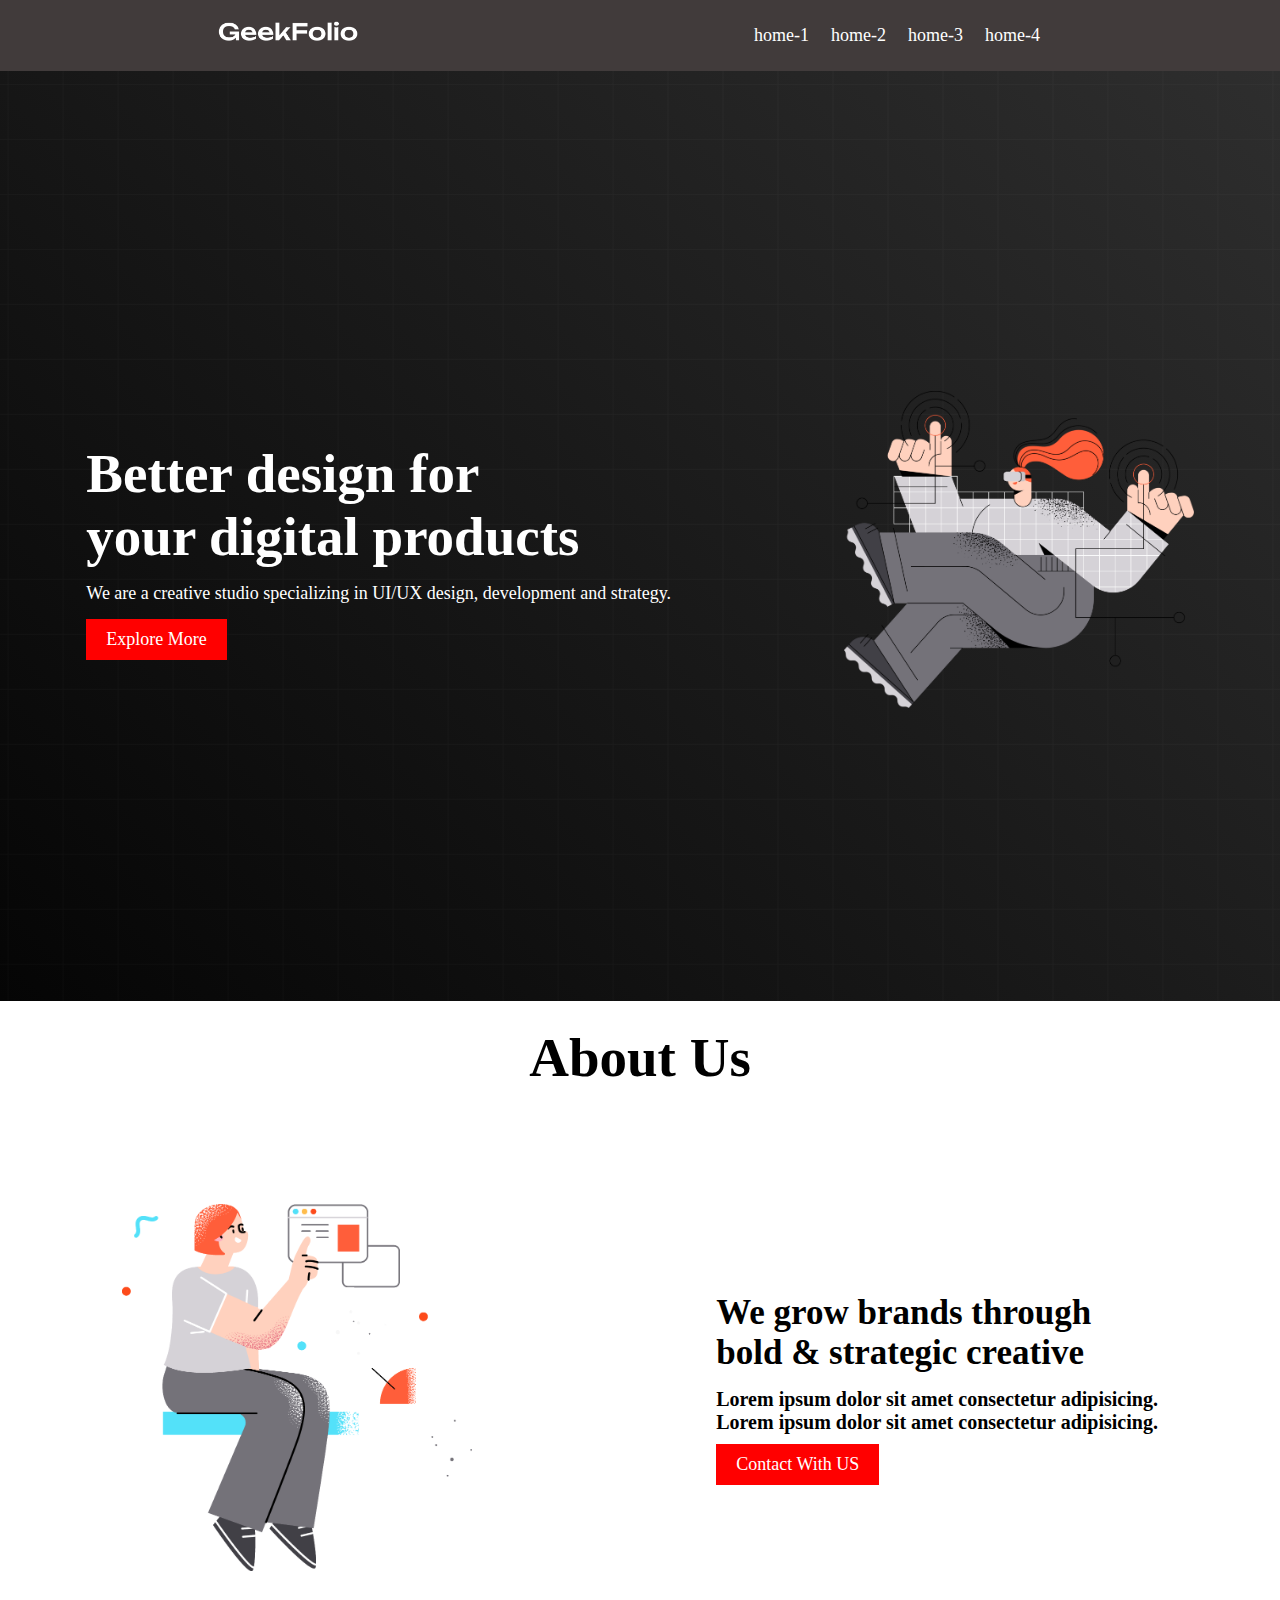
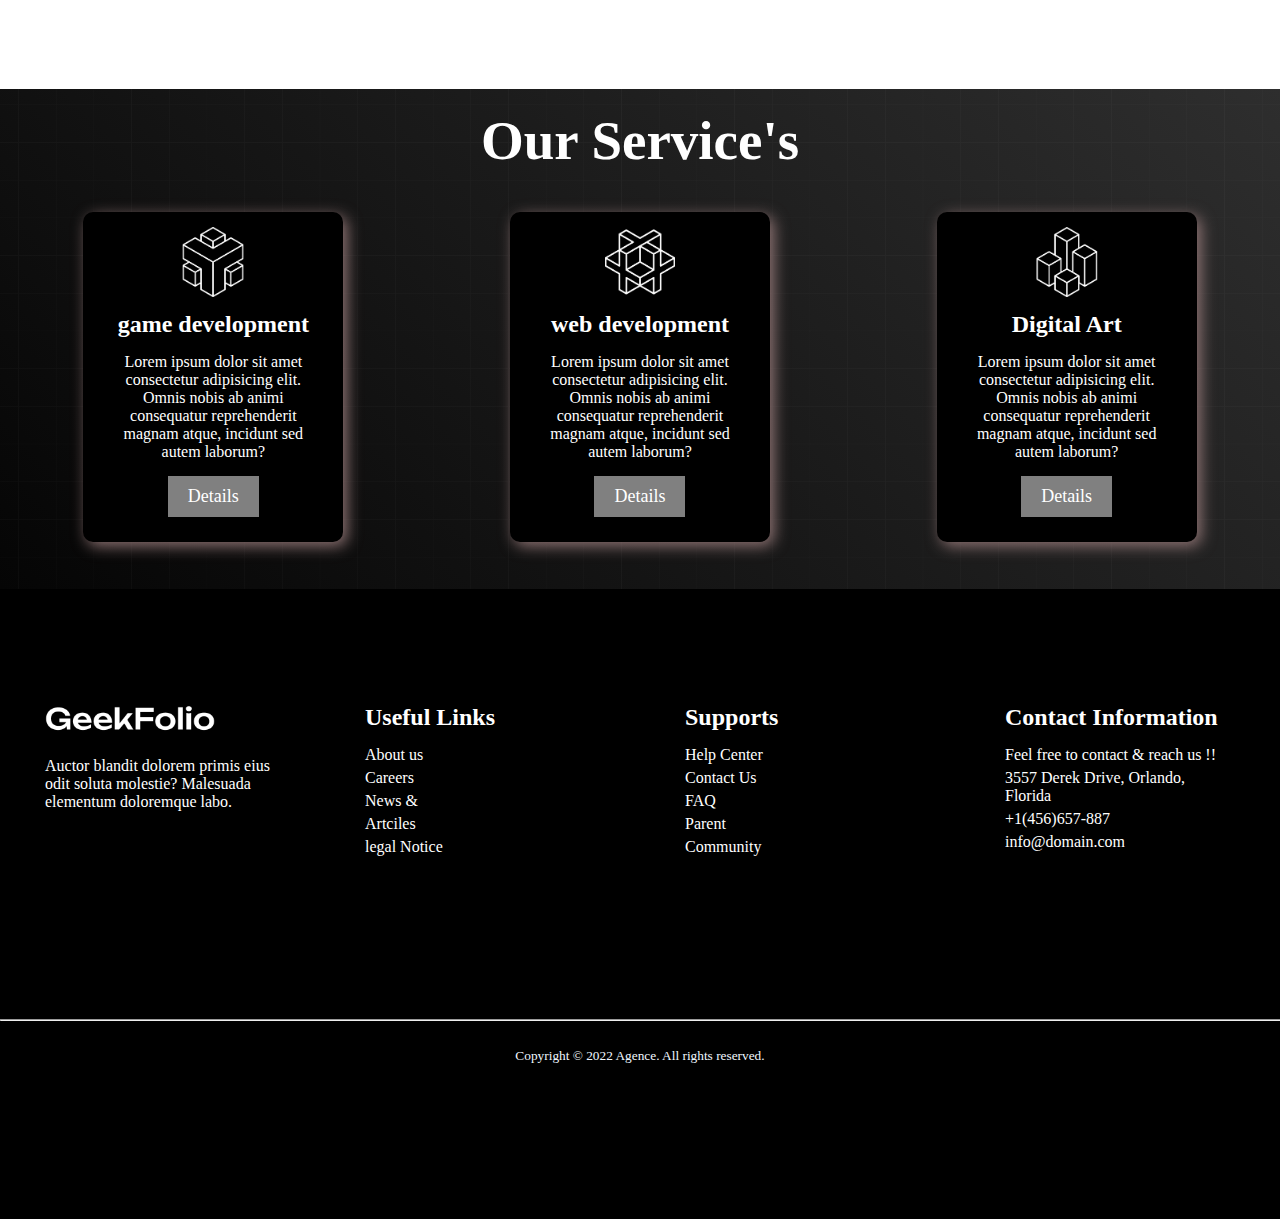
<file: index.html>
<!DOCTYPE html>
<html lang="en">
<head>
    <meta charset="UTF-8">
    <meta name="viewport" content="width=device-width, initial-scale=1.0">
    <title>Digital-Product</title>
    <link rel="stylesheet" href="style/style.css">
</head>
<body>
    <!-- this is header section -->
    <header>
        <nav>
            <div class="menu-container">
                <div class="logo">
                    <img class="logo-photo" src="./logo/logo-light.png" alt="">
                </div>
                <div class="menus">
                    <!-- li*4{home-$} -->
                    <li class="item">home-1</li>
                    <li class="item">home-2</li>
                    <li class="item">home-3</li>
                    <li class="item">home-4</li>
                </div>
            </div>
        </nav>
    </header>

    <!-- this is header main section -->
    <main>
        <!-- banner section -->
        <section>
            <div class="banner-container">
                <div class="banner-text">
                    <h1 class="title">Better design for <br>
                        your digital products</h1>
                        <p class="description">We are a creative studio specializing in UI/UX design, development and strategy.</p>
                        <button class="btn">Explore More</button>
                </div>
                <div class="banner-photo">
                    <img class="banner-img" src="./images/banner.png" alt="">
                </div>
            </div>
        </section>

        <!-- this is about us section -->
        <section>
            <h1 class="title about-title">About Us</h1>
            <div class="about-container">
                <div class="about-info">
                    <h3 class="second-title">We grow brands through <br>
                        bold & strategic creative</h3>
                        <div class="about-description">
                            <p >Lorem ipsum dolor sit amet consectetur adipisicing.</p>
                        <p >Lorem ipsum dolor sit amet consectetur adipisicing.</p> 
                        </div> 
                    <button class="btn about-btn">Contact With US</button>      
                </div>
                

                <div class="about-photo">
                    <img class="banner-img" src="./images/section.png" alt="">
                </div>
            </div>
        </section>

        <!-- this is service section -->
        <section class="service-background">
            <h1 class="Service">Our Service's</h1>
            <div class="service-container">
                <div class="box">
                    <img class="icon" src="icon/0.png" alt="">
                    <h2 class="box-title">game development</h2>
                    <p class="box-description">Lorem ipsum dolor sit amet consectetur adipisicing elit. Omnis nobis ab animi consequatur reprehenderit magnam atque, incidunt sed autem laborum?</p>
                    <button class="btn box-btn">Details</button>
                </div>
                <div class="box">
                    <img class="icon" src="icon/1.png" alt="">
                    <h2 class="box-title">web development</h2>
                    <p class="box-description">Lorem ipsum dolor sit amet consectetur adipisicing elit. Omnis nobis ab animi consequatur reprehenderit magnam atque, incidunt sed autem laborum?</p>
                    <button class="btn box-btn">Details</button>
                </div>
                <div class="box">
                    <img class="icon" src="icon/2.png" alt="">
                    <h2 class="box-title">Digital Art</h2>
                    <p class="box-description">Lorem ipsum dolor sit amet consectetur adipisicing elit. Omnis nobis ab animi consequatur reprehenderit magnam atque, incidunt sed autem laborum?</p>
                    <button class="btn box-btn">Details</button>
                </div>
            </div>
        </section>

    </main>

    <!-- this is header footer section -->
    <footer>
       <div class="footer-container">
                
                <div class="a">
                    
                    <img class="loge-pic" src="logo/logo-light.png" alt="">
                        <p>
                            Auctor blandit dolorem primis eius odit soluta molestie? Malesuada elementum doloremque labo.
                        </p>
                </div>
                <div class="a">
                    
                    <h2 >Useful Links</h2>
                        <li>About us</li>
                        <li>Careers</li>
                        <li>News &</li>
                        <li>Artciles</li>
                        <li>legal Notice</li>
                </div>
                <div class="a">
                    
                    <h2 >Supports</h2>
                        <li>Help Center</li>
                        <li>Contact Us</li>
                        <li>FAQ</li>
                        <li>Parent</li>
                        <li>Community</li>
                </div>
                <div class="a">
                    
                    <h2 >Contact Information</h2>
                        <li>Feel free to contact & reach us !!</li>
                        <li>3557 Derek Drive, Orlando, Florida</li>
                        <li>+1(456)657-887</li>
                        <li>info@domain.com</li>
                </div>
            </div>
            <hr class="hr">
            <p class="copy">
                <small>Copyright &copy; 2022 Agence. All rights reserved.</small>
              </p>
    </footer>
    
</body>
</html>
</file>
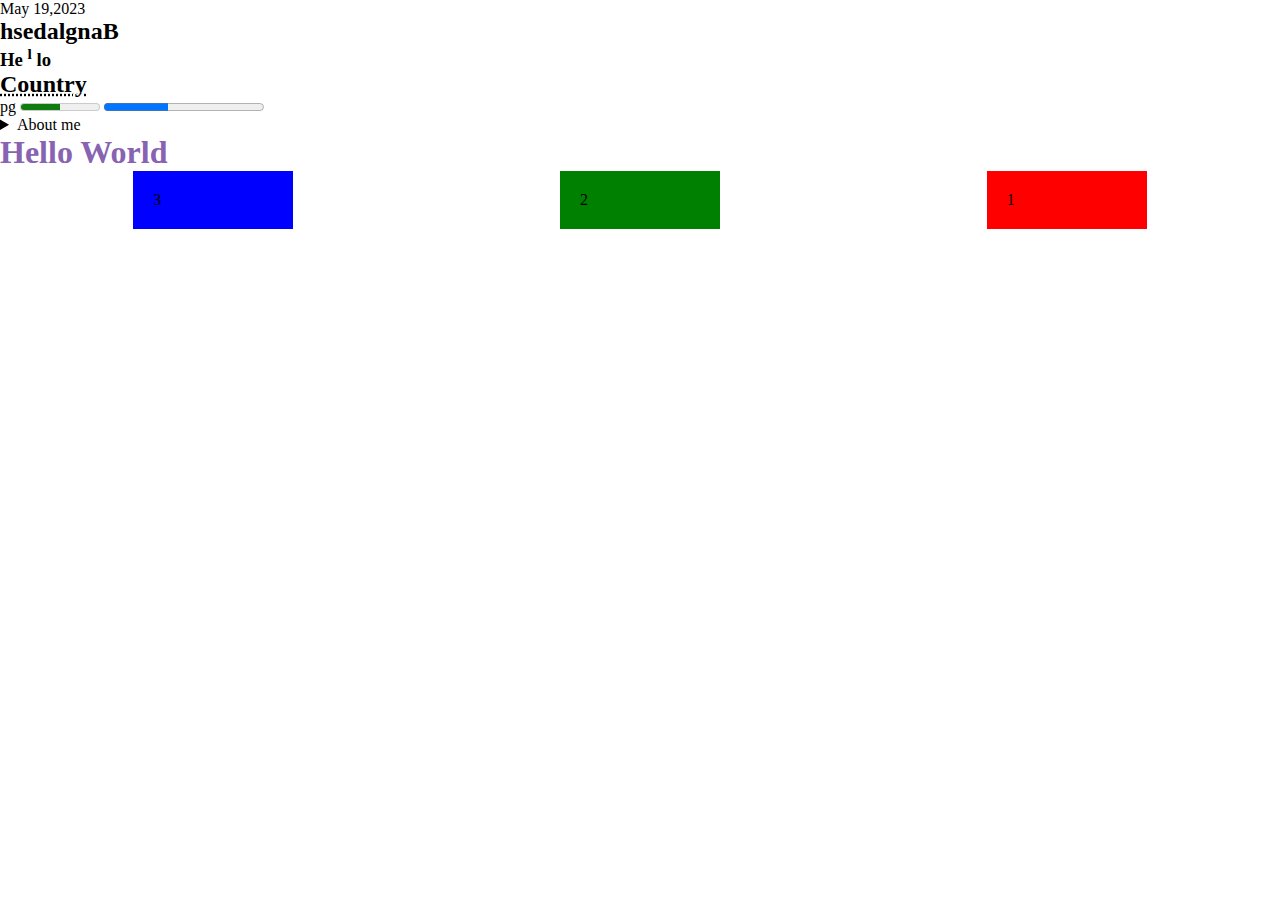
<file: test.html>
<!DOCTYPE html>
<html lang="en">
<head>
    <meta charset="UTF-8">
    <meta name="viewport" content="width=device-width, initial-scale=1.0">
    <title>Document</title>
    <link rel="stylesheet" href="style/test.css">
</head>
<body>
    <time datetime="19-05-2023">May 19,2023</time>
    <h2><bdo dir="rtl">Bangladesh</bdo></h2>
    <h3>He <sup>l</sup> lo</h3>
    <h2><abbr title="This is Bangladesh">Country</abbr></h2>
    <label for="disk">pg</label>
    <meter id="disk" value="0.5">

    </meter>
    <progress value="0.4"></progress>

    <details>
        <summary>About me</summary>
        <p>Lorem ipsum dolor sit amet consectetur adipisicing elit. Animi placeat quo at odit sunt id repellendus aperiam sint, ab possimus mollitia cum non. Nesciunt omnis inventore reprehenderit consectetur fuga facere?</p>
    </details>

    <h1 class="hello">Hello World</h1>

    <div class="container">

        <div class="box">1</div>
        <div class="box box-2">2</div>
        <div class="box box-3">3</div>

    </div>

</body>
</html>
</file>
<file: style/style.css>
/* header section style */

*{
    margin: 0px;
    padding: 0px;
    font-family: 'Times New Roman', Times, serif;
}

.menu-container{
    background-color: rgb(65, 59, 59);
    padding: 20px;
    display: flex;
    justify-content: space-around;
    align-items: center;
    color: white;
    list-style: none;
}

.logo-photo{
    width: 140px;
}
.menus{
    display: flex;
}
.item{
    margin-right: 15px;
    padding-right: 7px;
    font-size: 18px;
    cursor: pointer;
}

.item:hover{
    color: rgb(153, 53, 53);
}

/* banner section style */

.banner-container{
    display: flex;
    justify-content: space-around;
    align-items: center;
    height: 100vh;
    background-image: url("../images/background.png"),linear-gradient(45deg, rgb(5, 5, 5), #2e2e2e);
    color: white;
    background-size: cover;
    background-repeat: no-repeat;
    background-position: center;
    padding-top: 30px;
}

.title{
    font-size: 55px;
    font-weight: bold;
}

.description{
    font-size: 18px;
    margin-top: 15px;
    margin-bottom: 15px;
}

.banner-img{
    width: 350px;
}

.btn{
    padding: 10px 20px;
    background-color: red;
    border: none;
    color: white;
    font-size: 18px;
    cursor: pointer;
}

.btn:hover{
    background-color: rgb(172, 127, 255);
}


/* about us section style */

.about-title{
    text-align: center;
    margin-top: 25px;
}


.about-container{
    display: flex;
    justify-content: space-around;
    align-items: center;
    flex-direction: row-reverse;
    height: 600px;
    background-image: url("../images/background.png");
    background-size: cover;
    background-repeat: no-repeat;
    background-position: center;
}

.second-title{
    font-size: 35px;
    margin-bottom: 15px;
}
.about-description{
    font-size: 20px;
    font-weight: bold;
    margin-top: 15px;
}

.about-btn{
    margin-top: 10px;
}


/* this Service's section */
.Service{
    font-size: 55px;
    font-weight: bold; 
    color: rgb(20, 19, 19);
    text-align: center;
}

.box{
    width: 230px;
    height: 300px;
    box-shadow: 4px 4px 15px rgb(143, 116, 116);
    background-color: black;
    text-align: center;
    color: white;
    padding: 15px;
    border-radius: 10px;
}

.box:hover{
    box-shadow: 10px 10px 7px rgb(76, 185, 110);
}


.icon{
    width: 70px;
}
.box-btn{
    background-color: gray;
    margin-top: 10px;
}

.box-title{
    padding: 10px;
}

.box-description{
    padding: 5px;
}
.Service{
    color: white;
    padding: 20px 0px;
}

.service-container{
    display: flex;
    justify-content: space-around;
    align-items: center;
    margin: 20px 0px;
}

.service-background{
    background-image: url("../images/background.png"),linear-gradient(45deg, rgb(5, 5, 5), #2e2e2e);
    background-size: cover;
    background-repeat: no-repeat;
    background-position: center;
    color: white;
    height: 500px;
}

/* this footer section */

.footer-container{
    display: flex;
    justify-content: space-around;
    align-items: center;
    padding-top: 100px;
    max-width: 1400px;
    margin: auto;

}

footer{
    height: 70vh;
    width: 100%;
    background-color: black;
}    

.a{
    width: 230px;
    height: 300px;
    text-align: start;
    color: white;
    padding: 15px;
    border-radius: 10px;
    list-style: none;
}

.hr{
    width: 1400px;
    margin: auto;
}

.copy{
    color: aliceblue;
    text-align: center;
    margin-top: 25px;
}

.a > li{
    margin-bottom: 5px;
}
.a > h2{
    margin-bottom: 15px;
}

.a > p{
    margin-bottom: 5px;
}

.loge-pic{
    width: 170px;
    margin-bottom: 15px;
}
</file>
<file: style/test.css>
*{
    margin: 0px;
    padding: 0px;
}

.hello{
    color: rgb(135, 99, 178);
    cursor: url("https://s3-us-west-2.amazonaws.com/s.cdpn.io/9632/sad.png"),auto;
}
.hello:hover{
    color: aquamarine;
}

.box{
    padding: 20px;
    background-color: red;
    width: 120px;
}

.box-2{
    background-color: green;
}
.box-3{
    background-color: blue;
}

.container{
    display: flex;
    justify-content: space-around;
    align-items: center;
    flex-direction: row-reverse;
}
</file>
